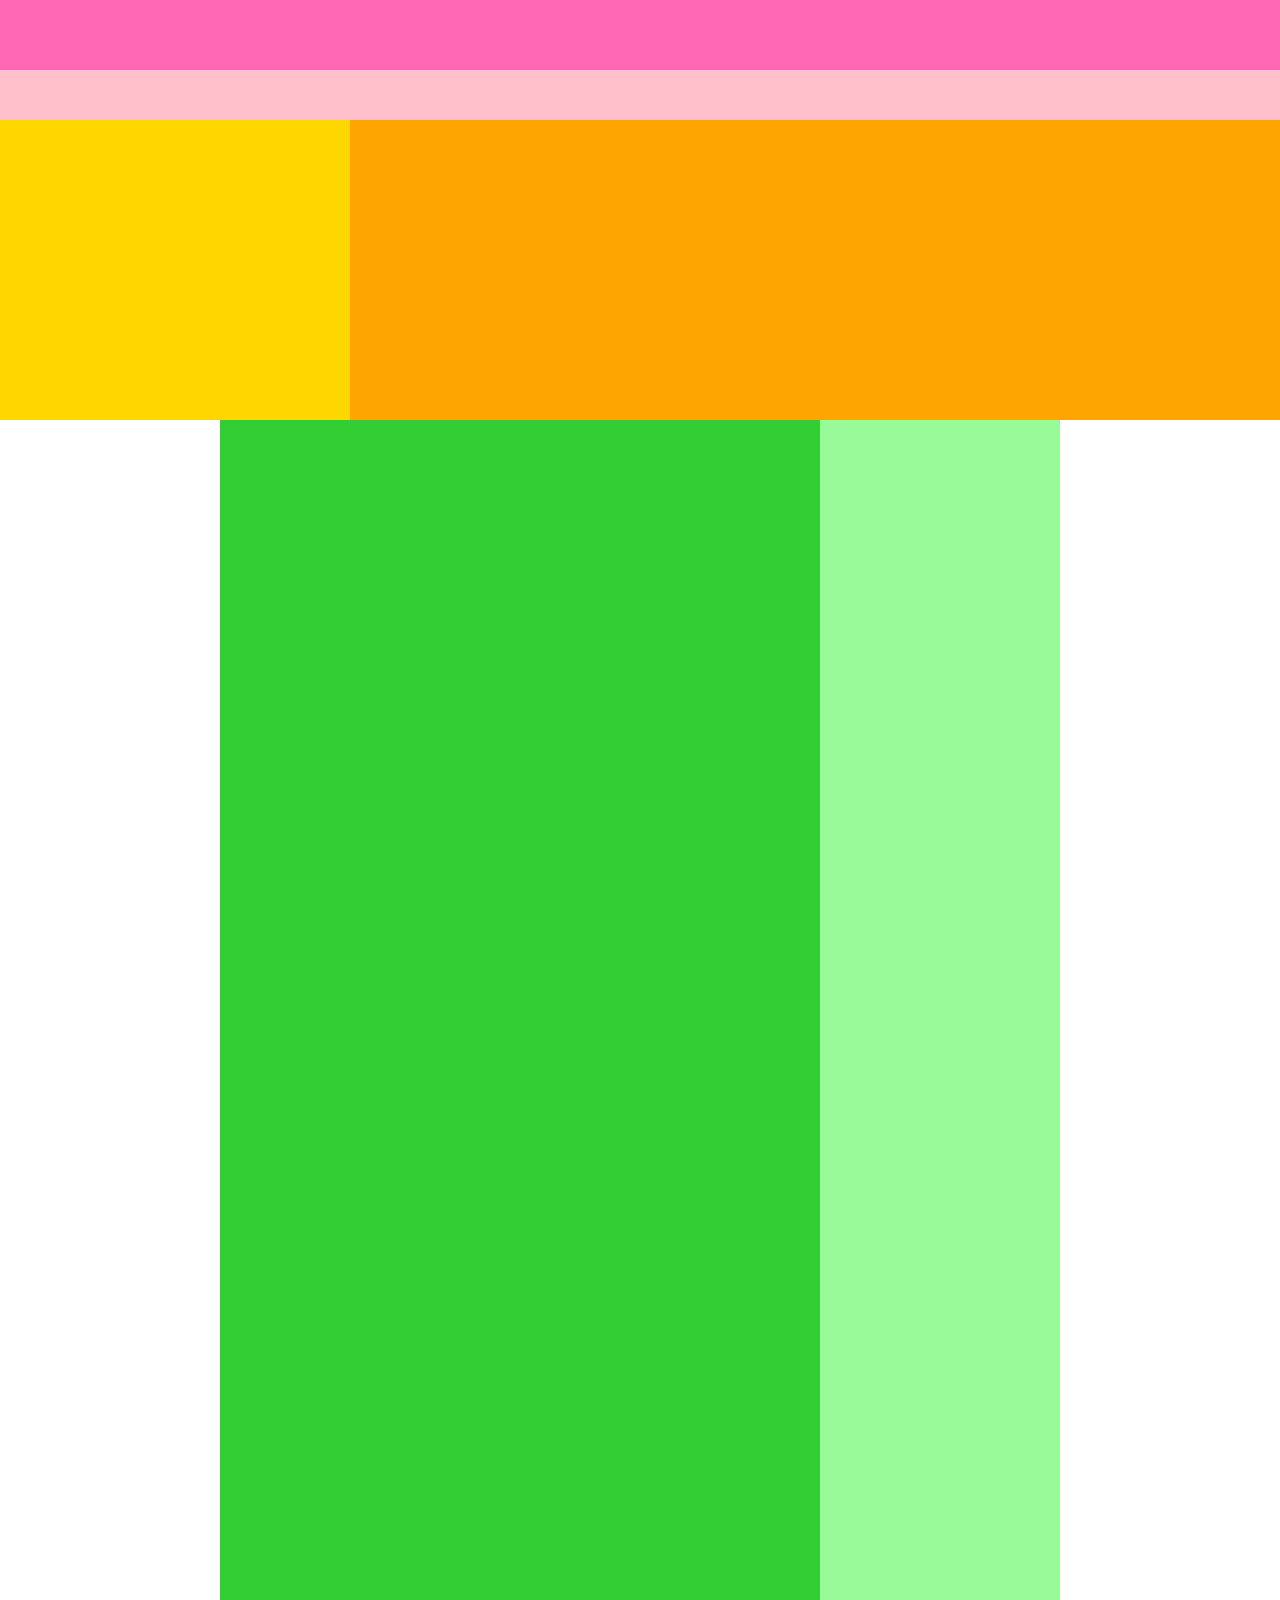
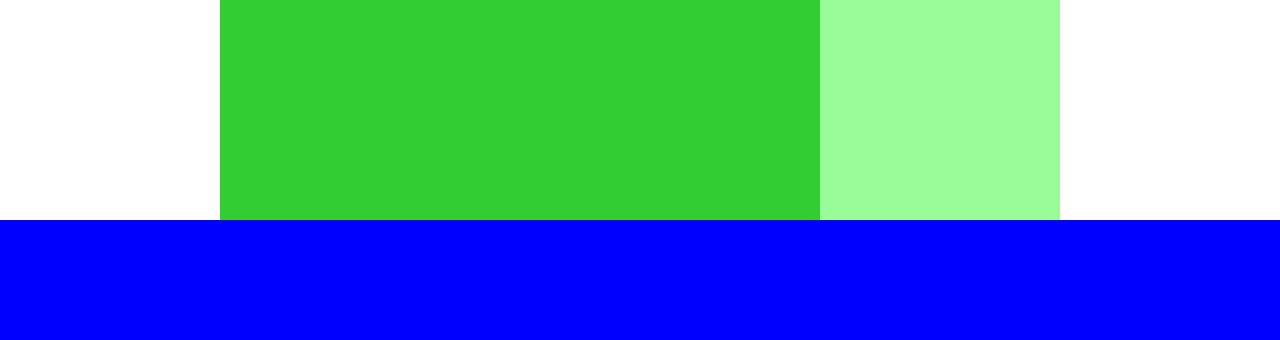
<file: 1-3/index.html>
<!DOCTYPE html>
<html lang="ja">
  <head>
    <meta charset="UTF-8" />
    <!-- CSSファイルの読み込み -->
    <link rel="stylesheet" href="style.css" />
    <title>CARAVAN</title>
  </head>

  <body>
    <!--header用のdiv-->
    <div class="header">
     <div class="header-top"></div>
     <div class="header-bottom"></div>

    </div>

    <!--main-visual用のdiv-->
    <div class="main-visual">
     <div class="main-visual-content"></div>

    </div>


    <!-- main用のdiv -->
    <div class="main">
     <div class="blog"></div>
     <div class="sidebar"></div>

    </div>



    <div class="footer"></div>

  </body>
</html>
</file>
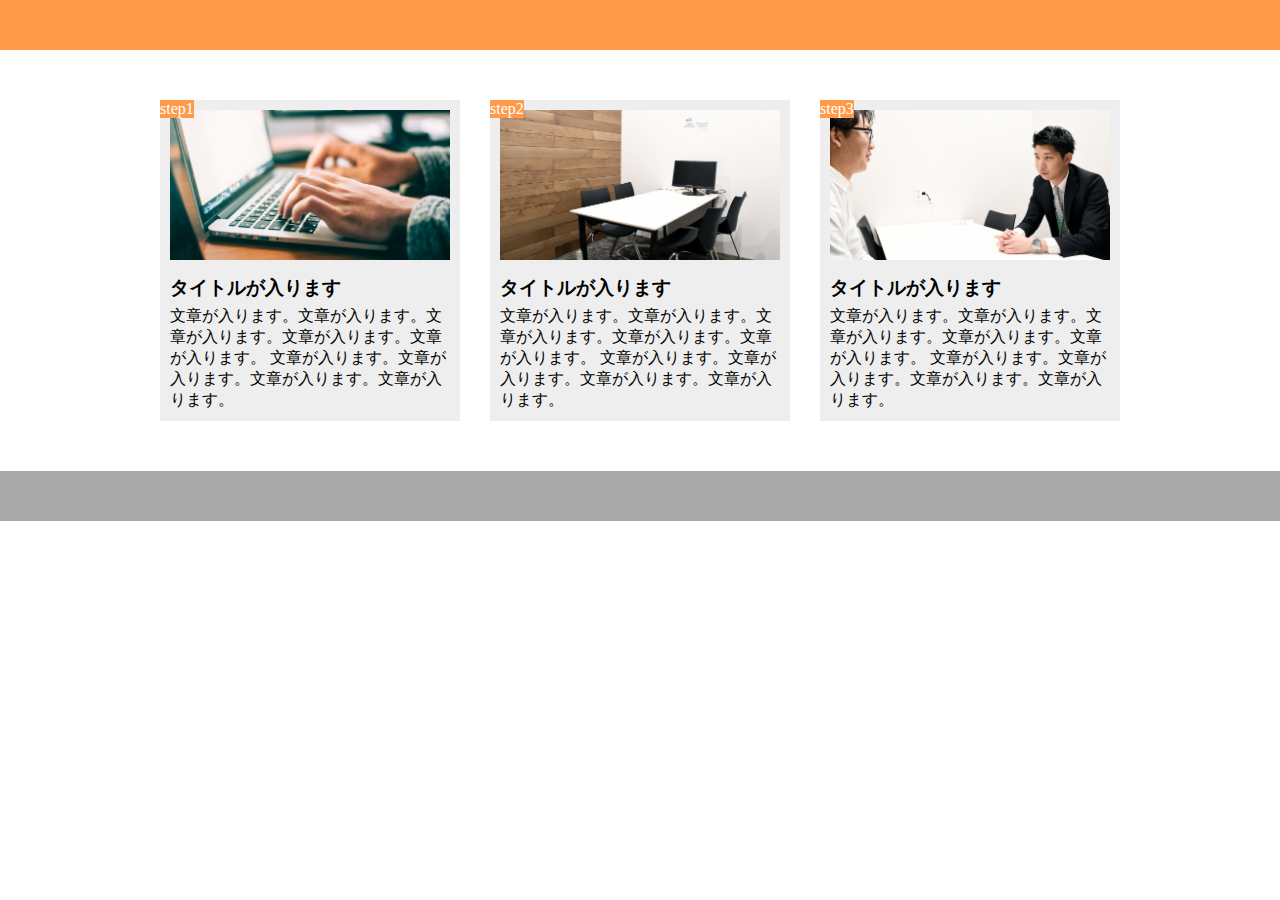
<file: 1-10/1-9.html>
<!DOCTYPE html>
<html lang="ja">
  <head>
    <meta charset="UTF-8">
    <title>9章演習</title>
    <link rel="stylesheet" href="style.css">
  </head>

  <body>
      <header></header>
      <main>
          <div class="step-box">
              <div class="step-img1"></div>
              <span class="step-num">step1</span>
              <h3 class="title">タイトルが入ります</h3>
              <p class="text">
                  文章が入ります。文章が入ります。文章が入ります。文章が入ります。文章が入ります。
                  文章が入ります。文章が入ります。文章が入ります。文章が入ります。
              </p>
          </div>
          <div class="step-box">
            <div class="step-img2"></div>
            <span class="step-num">step2</span>
            <h3 class="title">タイトルが入ります</h3>
            <p class="text">
                文章が入ります。文章が入ります。文章が入ります。文章が入ります。文章が入ります。
                文章が入ります。文章が入ります。文章が入ります。文章が入ります。
            </p>
        </div>
        <div class="step-box">
            <div class="step-img3"></div>
            <span class="step-num">step3</span>
            <h3 class="title">タイトルが入ります</h3>
            <p class="text">
                文章が入ります。文章が入ります。文章が入ります。文章が入ります。文章が入ります。
                文章が入ります。文章が入ります。文章が入ります。文章が入ります。
            </p>
        </div>


      </main>
      <footer></footer>
  </body>
</html>
</file>
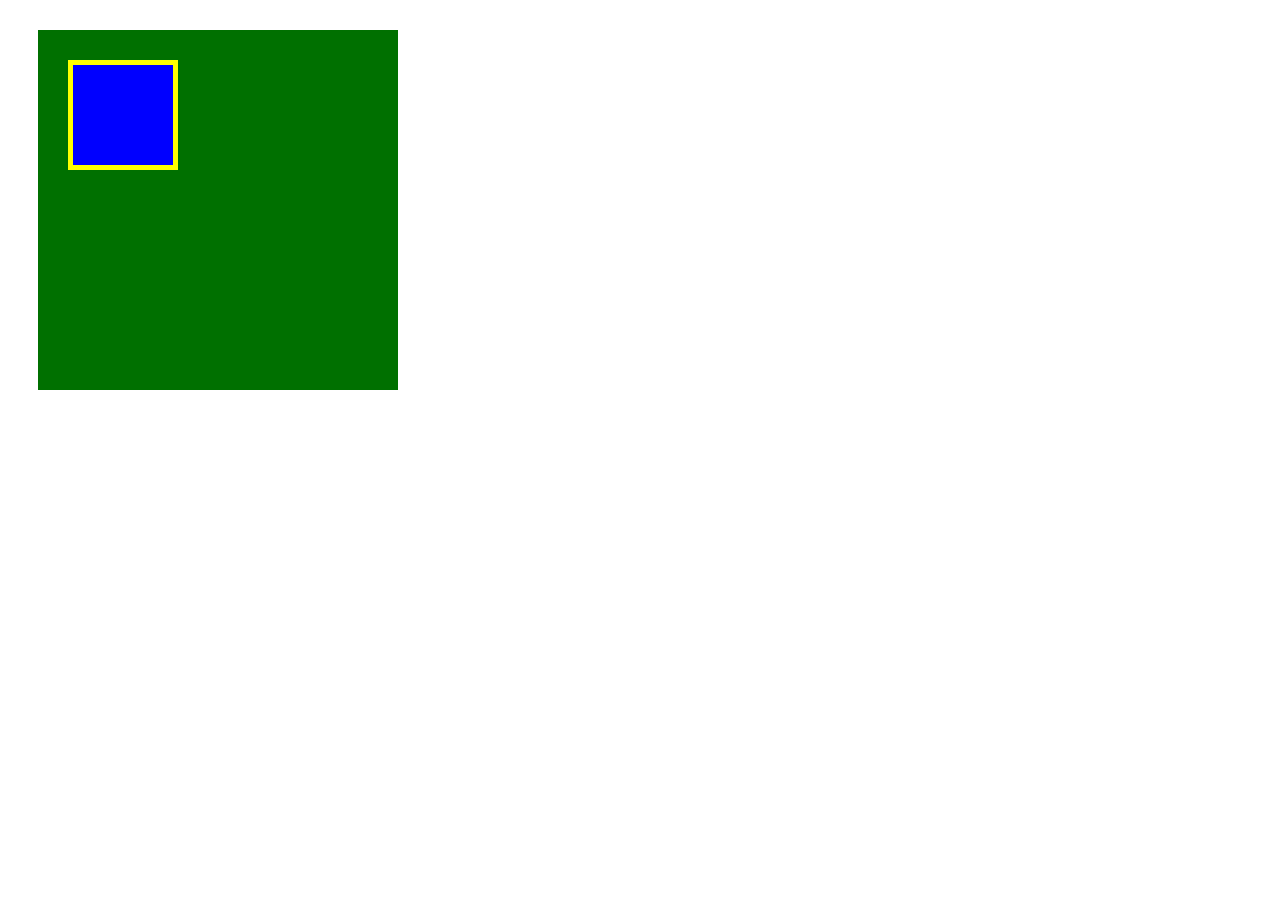
<file: 1-2/box.html>
<!DOCTYPE html>
<html lang="ja">
  <head>
   <meta charset="UTF-8"/>
   <!--CSSファイルの読み込み-->
   <link rel="stylesheet"href="box.css"/>
   <title>BOX</title>
  </head>

  <body>
<!-- box1用のdiv -->
<div class="box1">
    <div class="box2"></div>    </div>
</body>
</html>
</file>
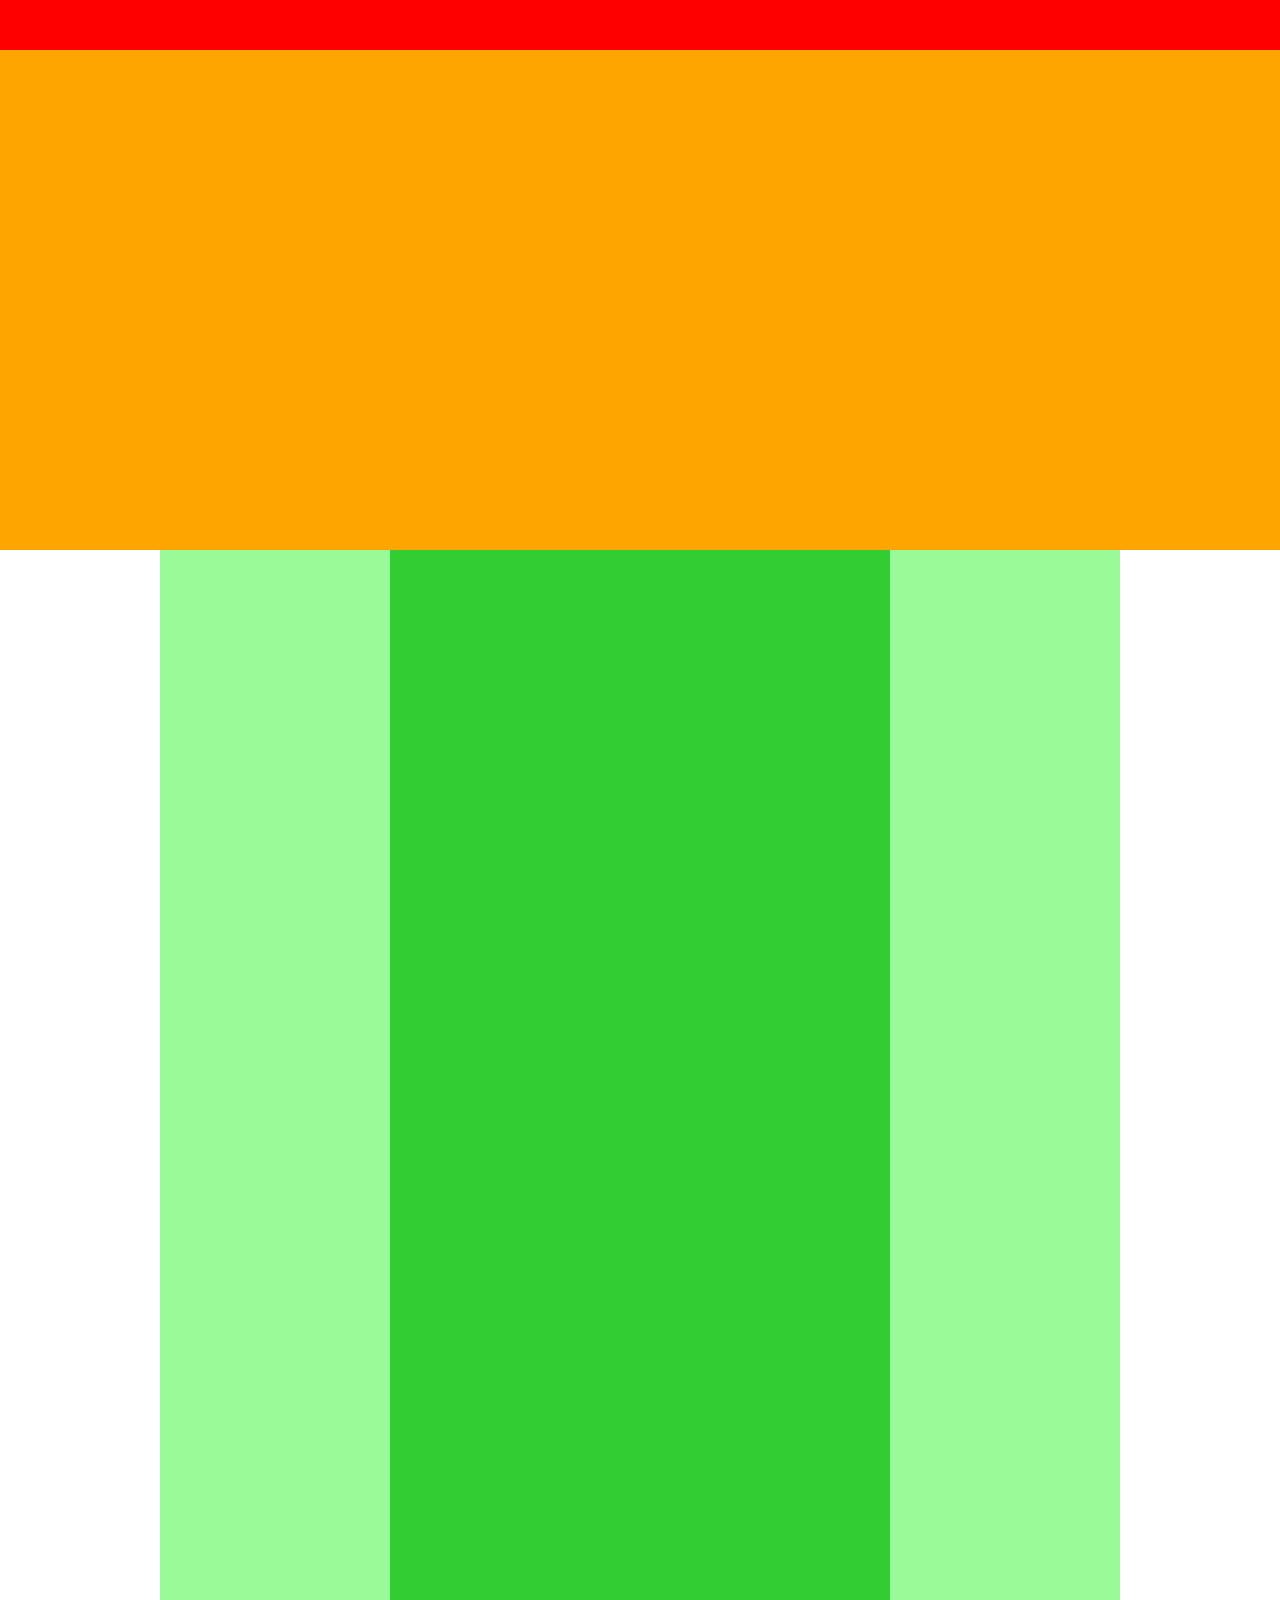
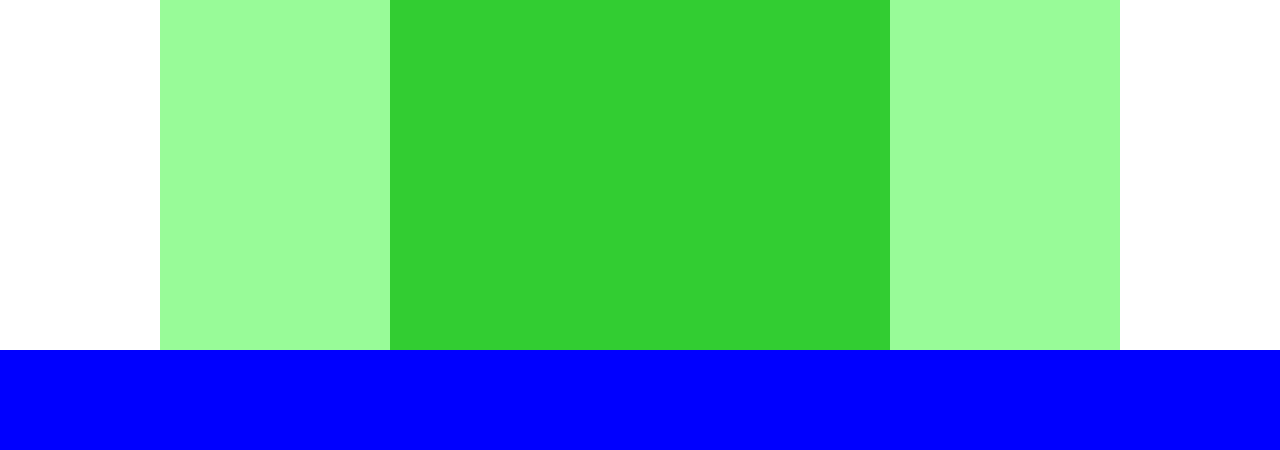
<file: 1-4/1-4.html>
<!DOCTYPE html>
<html lang="ja">
  <head>
    <meta charset="UTF-8">
    <title>4章演習</title>
    <link rel="stylesheet" href="1-4.css">
  </head>
  <body>
    <div class="header"></div>

    <div class="main-visual"></div>

    <div class="main">
      <div class="sidebar-left"></div>
      <div class="blog"></div>
      <div class="sidebar-right"></div>
    </div>

    <div class="footer"></div>

  </body>
</html>
</file>
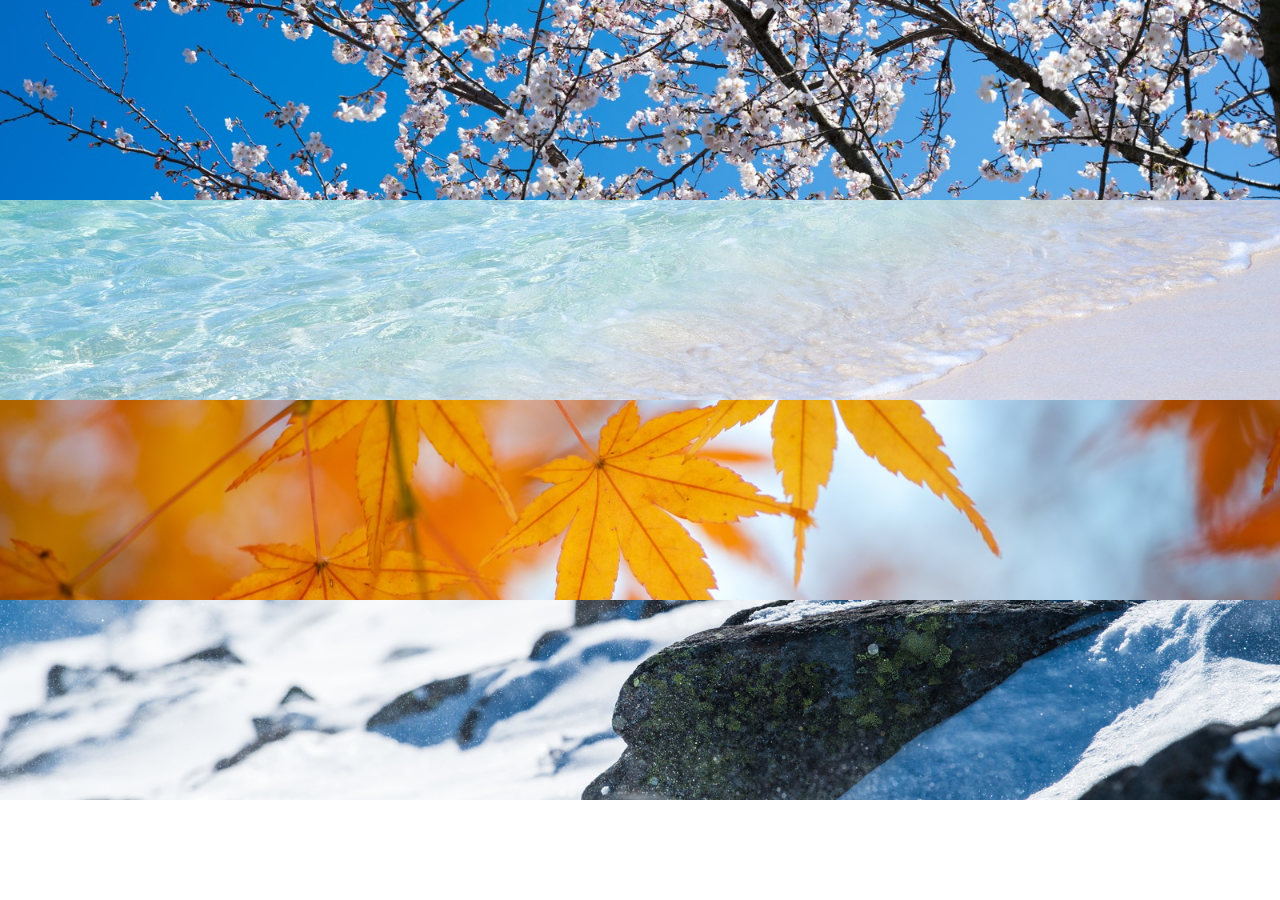
<file: 1-6/1-6.html>
<!DOCTYPE html>
<html lang="ja">
  <head>
    <meta charset="UTF-8">
    <title>6章演習</title>
    <link rel="stylesheet" href="style.css">
  </head>
  <body>
    <div class="box1"></div>
    <div class="box2"></div>
    <div class="box3"></div>
    <div class="box4"></div>
  </body>
</html>
</file>
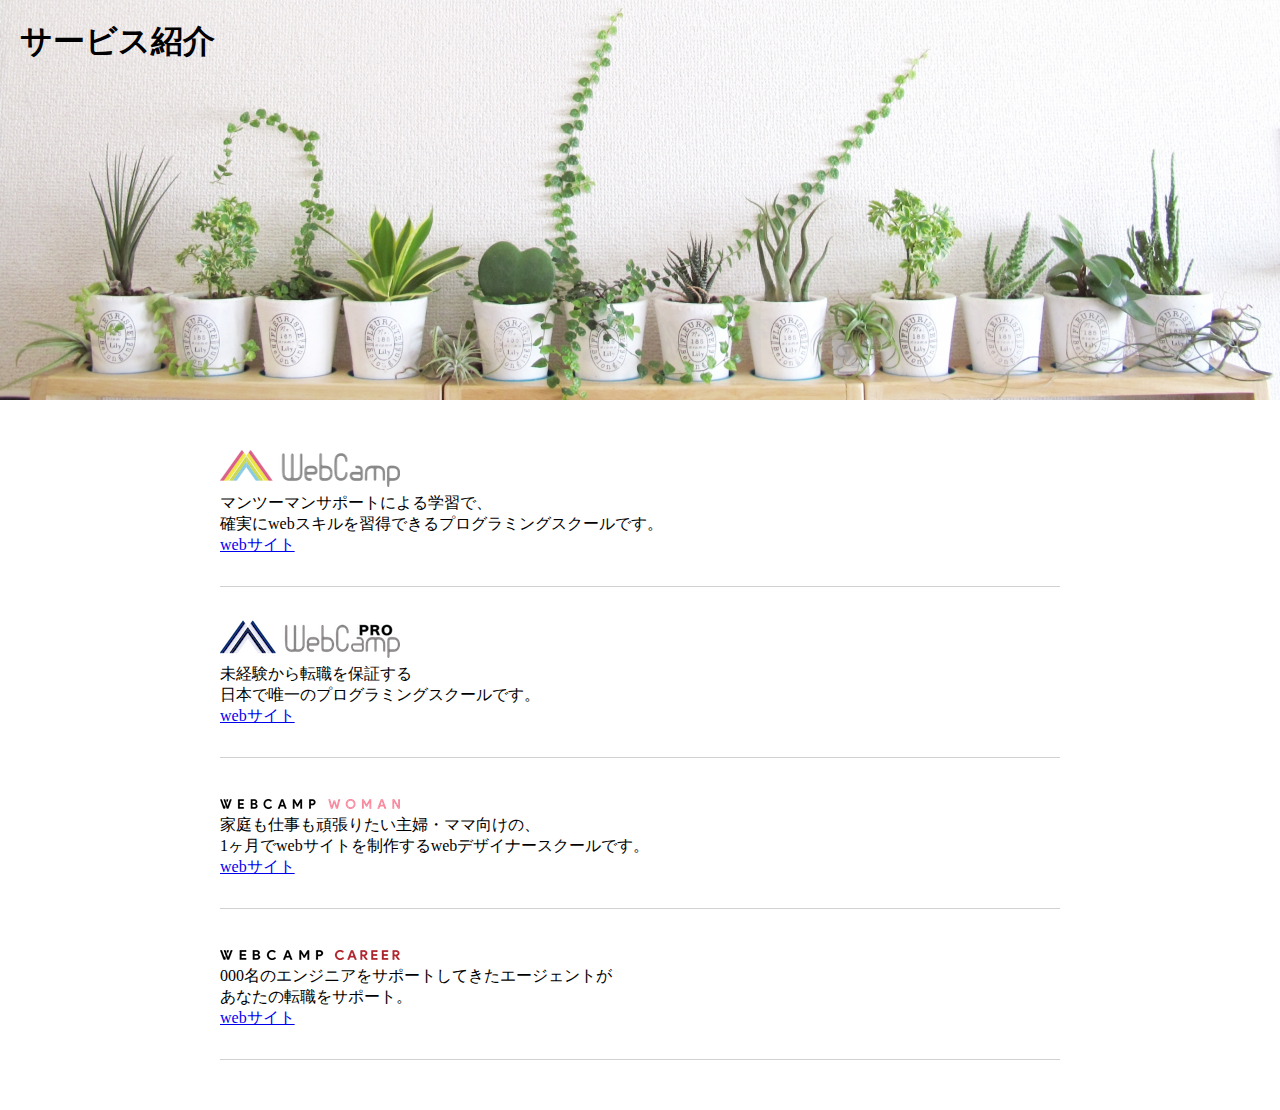
<file: 1-7/1-7.html>
<!DOCTYPE html>
  <html lang="ja">
    <head>
      <meta charset="UTF-8">
      <title>7章演習</title>
      <link rel="stylesheet" href="style.css">
    </head>

    <body>
      <section class="main-visual">
        <h1 class="headline">サービス紹介</h1>
      </section>

      <main>
        <section class="service1">
          <h2>
            <img src="img/wc-logo.png" alt="ロゴ">
          </h2>
          <p>
              マンツーマンサポートによる学習で、 <br>
              確実にwebスキルを習得できるプログラミングスクールです。 
          </p>
          <a href="http:web-camp.io/">webサイト</a>
        </section>
        <section class="service2">
            <h2>
              <img src="img/wcp-logo.png" alt="ロゴ">
            </h2>
            <p>
                 未経験から転職を保証する <br>
                 日本で唯一のプログラミングスクールです。 
            </p>
            <a href="http:web-camp.io/pro/">webサイト</a>
          </section>
          <section class="service3">
            <h2>
              <img src="img/wcw-logo.png" alt="ロゴ">
            </h2>
            <p>
                 家庭も仕事も頑張りたい主婦・ママ向けの、 <br>
                1ヶ月でwebサイトを制作するwebデザイナースクールです。 
            </p>
            <a href="http:web-camp.io/woman/">webサイト</a>
          </section>
          <section class="service4">
            <h2>
              <img src="img/wcc-logo.png" alt="ロゴ">
            </h2>
            <p>
                000名のエンジニアをサポートしてきたエージェントが <br>
                あなたの転職をサポート。
            </p>
            <a href="http:web-camp.io/career/">webサイト</a>
          </section>
      </main>
    </body>
  </html>
</file>
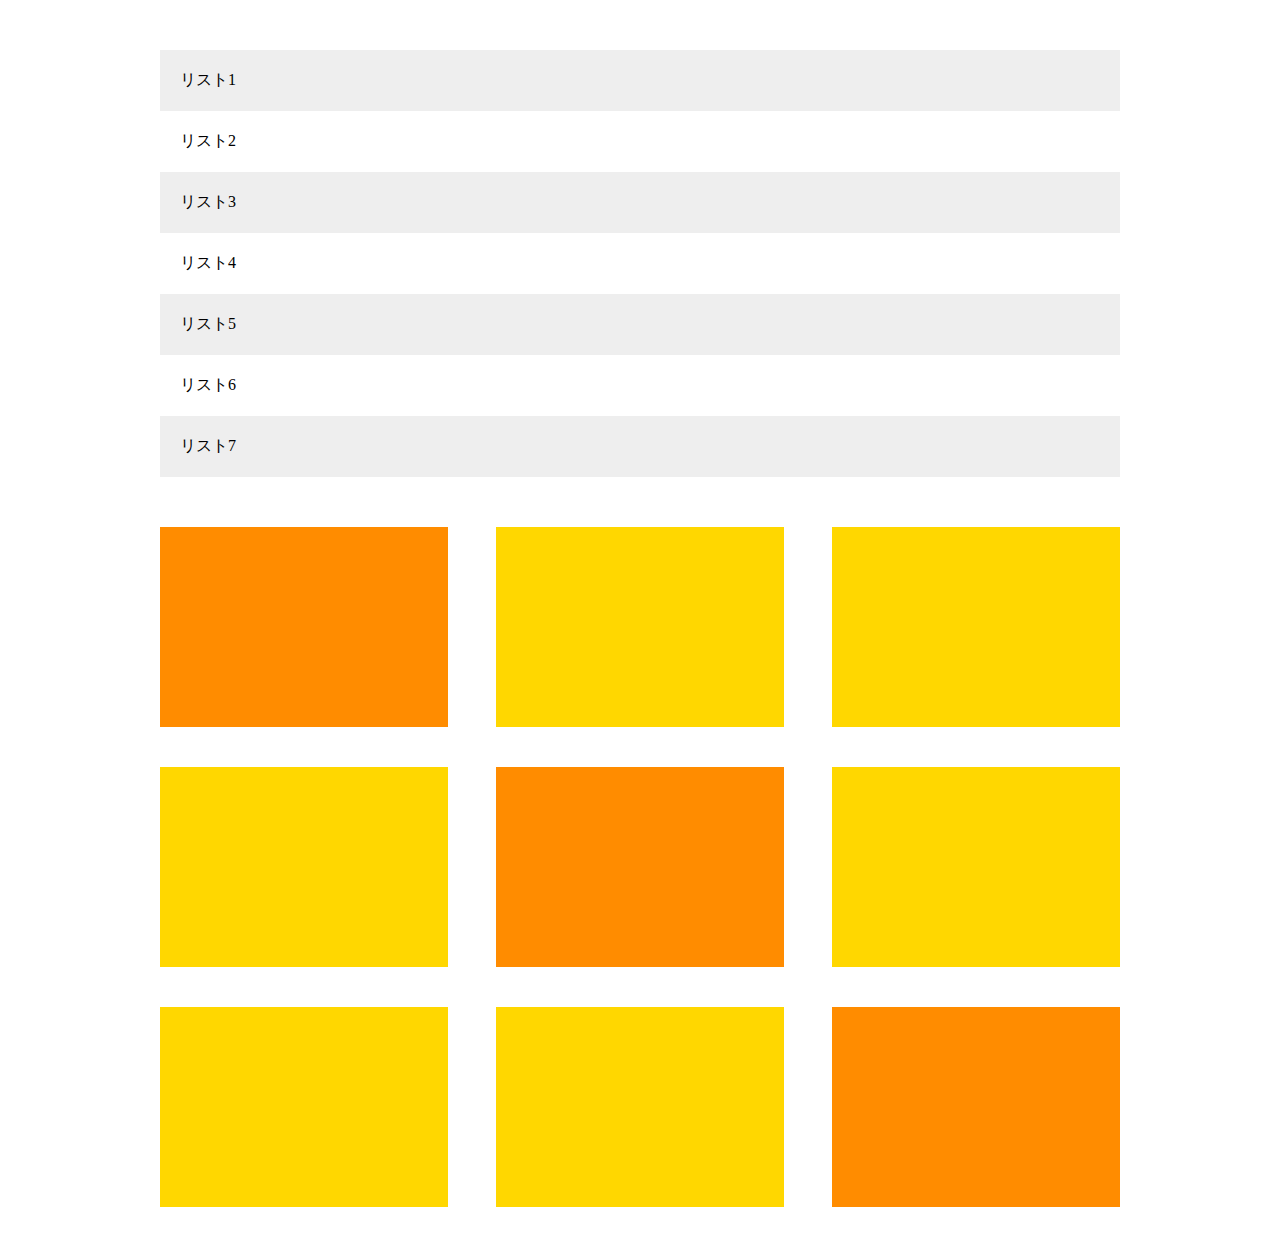
<file: 1-8/1-8.html>
<!DOCTYPE html>
<html lang="ja">
  <head>
    <meta charset="UTF-8">
    <title>8章演習</title>
    <link rel="stylesheet" href="style.css">
  </head>

  <body>
    <main>
      <ul class="item-list">
        <li class="item">リスト1</li>
        <li class="item">リスト2</li>
        <li class="item">リスト3</li>
        <li class="item">リスト4</li>
        <li class="item">リスト5</li>
        <li class="item">リスト6</li>
        <li class="item">リスト7</li>
      </ul>

      <div class="box-list">
        <div class="box"></div>
        <div class="box"></div>
        <div class="box"></div>
        <div class="box"></div>
        <div class="box"></div>
        <div class="box"></div>
        <div class="box"></div>
        <div class="box"></div>
        <div class="box"></div>
      </div>
    </main>
  </body>
</html>
</file>
<file: 1-3/style.css>
/* ブラウザがそれぞれ持っているCSSをリセットするための記述 */
* {
    margin: 0;
    padding: 0;
    box-sizing: border-box;
  }

  .header{
      width:100%;/*横幅いっぱい*/
      height:120px;/*高さ120px*/
      background-color: red;/*背景色red*/
  }

  .header-top {
    width: 100%; /* 横幅いっぱい */
    height: 70px; /* 高さ100px */
    background-color: hotpink; /* 背景色hotpink */
  }

  .header-bottom {
    width: 100%; /* 横幅いっぱい */
    height: 50px; /* 高さ100px */
    background-color: pink; /* 背景色pink */
  }

  .main-visual{
      width:100%;/*横幅いっぱい*/
      height:300px;/*高さ300px*/
      background-color: orange;
  }

  .blog {
    width: 600px; /* 横幅600px */
    height: 600px; /* 高さ600px */
    background-color: limegreen; /* 背景色limegreen */
  }

  .sidebar {
    width: 240px; /* 横幅240px */
    height: 600px; /* 高さ600px */
    background-color: palegreen; /* 背景色palegreen */
  }

  .main-visual-content {
    width: 350px; /* 横幅350px */
    height: 300px; /* 親の高さに揃える */
    background-color: gold; /* 背景色gold */
  }

  .main {
    width: 840px;
    height: 1400px; /* 高さ1400px（多めに設定） */

    display:flex;
    justify-content: center;
    margin: 0 auto;
  }
  .blog{

    width:600px;
    height:1400px;
    background-color: limegreen;
  }
  .sidebar{
    width:240px;
    height:1400px;
    background-color: palegreen;
  }

  .footer {
    width:100%;
    height:120px;
    background-color: blue;
  }
</file>
<file: 1-10/style.css>
* {
  box-sizing: border-box;
  margin: 0;
  padding: 0;
}

header {
  height: 50px;
  width:100%;
  background-color: #ff9a4b;
}

main {
  width: 960px;
  margin: 50px auto;
  display: flex;
}

.step-box {
  width: 300px;
  margin-right: 30px;
  padding: 10px;
  position: relative;
  background-color: #eee;
}

.step-box:last-child {
  margin-right: 0;
}

.step-img1 {
  height: 150px;
  background-image: url(img/flow01.png);
  background-position: bottom;
  background-size: cover;
}

.step-img2 {
  height: 150px;
  background-image: url(img/flow02.png);
  background-position: bottom;
  background-size: cover;
}

.step-img3 {
  height: 150px;
  background-image: url(img/flow03.png);
  background-position: bottom;
  background-size: cover;
}

.step-num {
  position: absolute;
  top: 0;
  left: 0;
  background-color: #ff9a4b;
  color: #fff;
}

.title {
  margin: 15px 0 5px;
}

footer {
  height: 50px;
  background-color: #aaa;
}
</file>
<file: 1-2/box.css>
.box1{
 width:300px;
 height:300px;
background-color:#007000;
margin:30px;
padding:30px;
}

.box2{
  width:100px;
  height:100px;
  background-color:blue;
  border:5px solid yellow;
}
</file>
<file: 1-4/1-4.css>
* {
  margin: 0;
  padding: 0;
  box-sizing: border-box;
}

.main-visual {
  width: 100%;
  height: 500px;
  background-color: orange;
}

.header {
  width: 100%;
  height: 50px;
  background-color: red;
}

.main {
  width: 960px;
  margin: 0 auto;
  display: flex;
  justify-content: center;
}

.sidebar-left {
  width: 230px;
  height: 1400px;
  background-color: palegreen;
}

.blog {
  width: 500px;
  height: 1400px;
  background-color: limegreen;
}

.sidebar-right {
  width: 230px;
  height: 1400px;
  background-color: palegreen;
}

.footer {
  width: 100%;
  height: 100px;
  background-color: blue;
}
</file>
<file: 1-6/style.css>
* {
    margin: 0;
    padding: 0;
    box-sizing: border-box;
  }

  .box1 {
    height: 200px;
    background-image: url(img/box1.jpg);
    background-size: cover;
    background-position: center;
  }

  .box2 {
    height: 200px;
    background-image: url(img/box2.jpg);
    background-size: cover;
    background-position: center;
  }

  .box3 {
    height: 200px;
    background-image: url(img/box3.jpg);
    background-size: cover;
    background-position: center;
  }

  .box4 {
    height: 200px;
    background-image: url(img/box4.jpg);
    background-size: cover;
    background-position: center;
  }
</file>
<file: 1-7/style.css>
* {
  margin: 0;
  padding: 0;
  box-sizing: border-box;
}

.main-visual {
  height: 400px;
  width: 100%;
  background-image: url(img/mv.jpg);
  background-size: cover;
  background-position: bottom;
}

.headline {
  padding: 20px;
}

main {
  width: 840px;
  margin: 50px auto;
}

.service1 {
  margin-bottom: 30px;
  border-bottom: 1px solid #d1d1d1;
  padding-bottom: 30px;
}

.service2 {
  margin-bottom: 30px;
  border-bottom: 1px solid #d1d1d1;
  padding-bottom: 30px;
}

.service3 {
  margin-bottom: 30px;
  border-bottom: 1px solid #d1d1d1;
  padding-bottom: 30px;
}

.service4 {
  border-bottom: 1px solid #d1d1d1;
  padding-bottom: 30px;
}
</file>
<file: 1-8/style.css>
* {
    margin: 0;
    padding: 0;
    box-sizing: border-box;
  }
  
  main {
    width: 960px;
    margin: 50px auto;
  }
  
  .item-list {
    margin-bottom: 50px;
  }
  
  .item {
    padding: 20px;
    list-style: none;
  }
  
  .item:nth-child(odd) {
    background-color: #eee;
  }
  
  .box-list {
    display: flex;
    flex-wrap: wrap;
  }
  
  .box {
    background-color: #ffd700;
    width: 30%;
    height: 200px;
    margin-right: 5%;
    margin-bottom: 40px;
  }
  
  .box:first-child,
  .box:nth-child(5),
  .box:last-child {
    background-color: #ff8c00;
  }
  
  .box:nth-child(3n) {
    margin-right: 0;
  }
  
  .box:nth-last-child(-n + 3) {
    margin-bottom: 0;
  }
</file>
